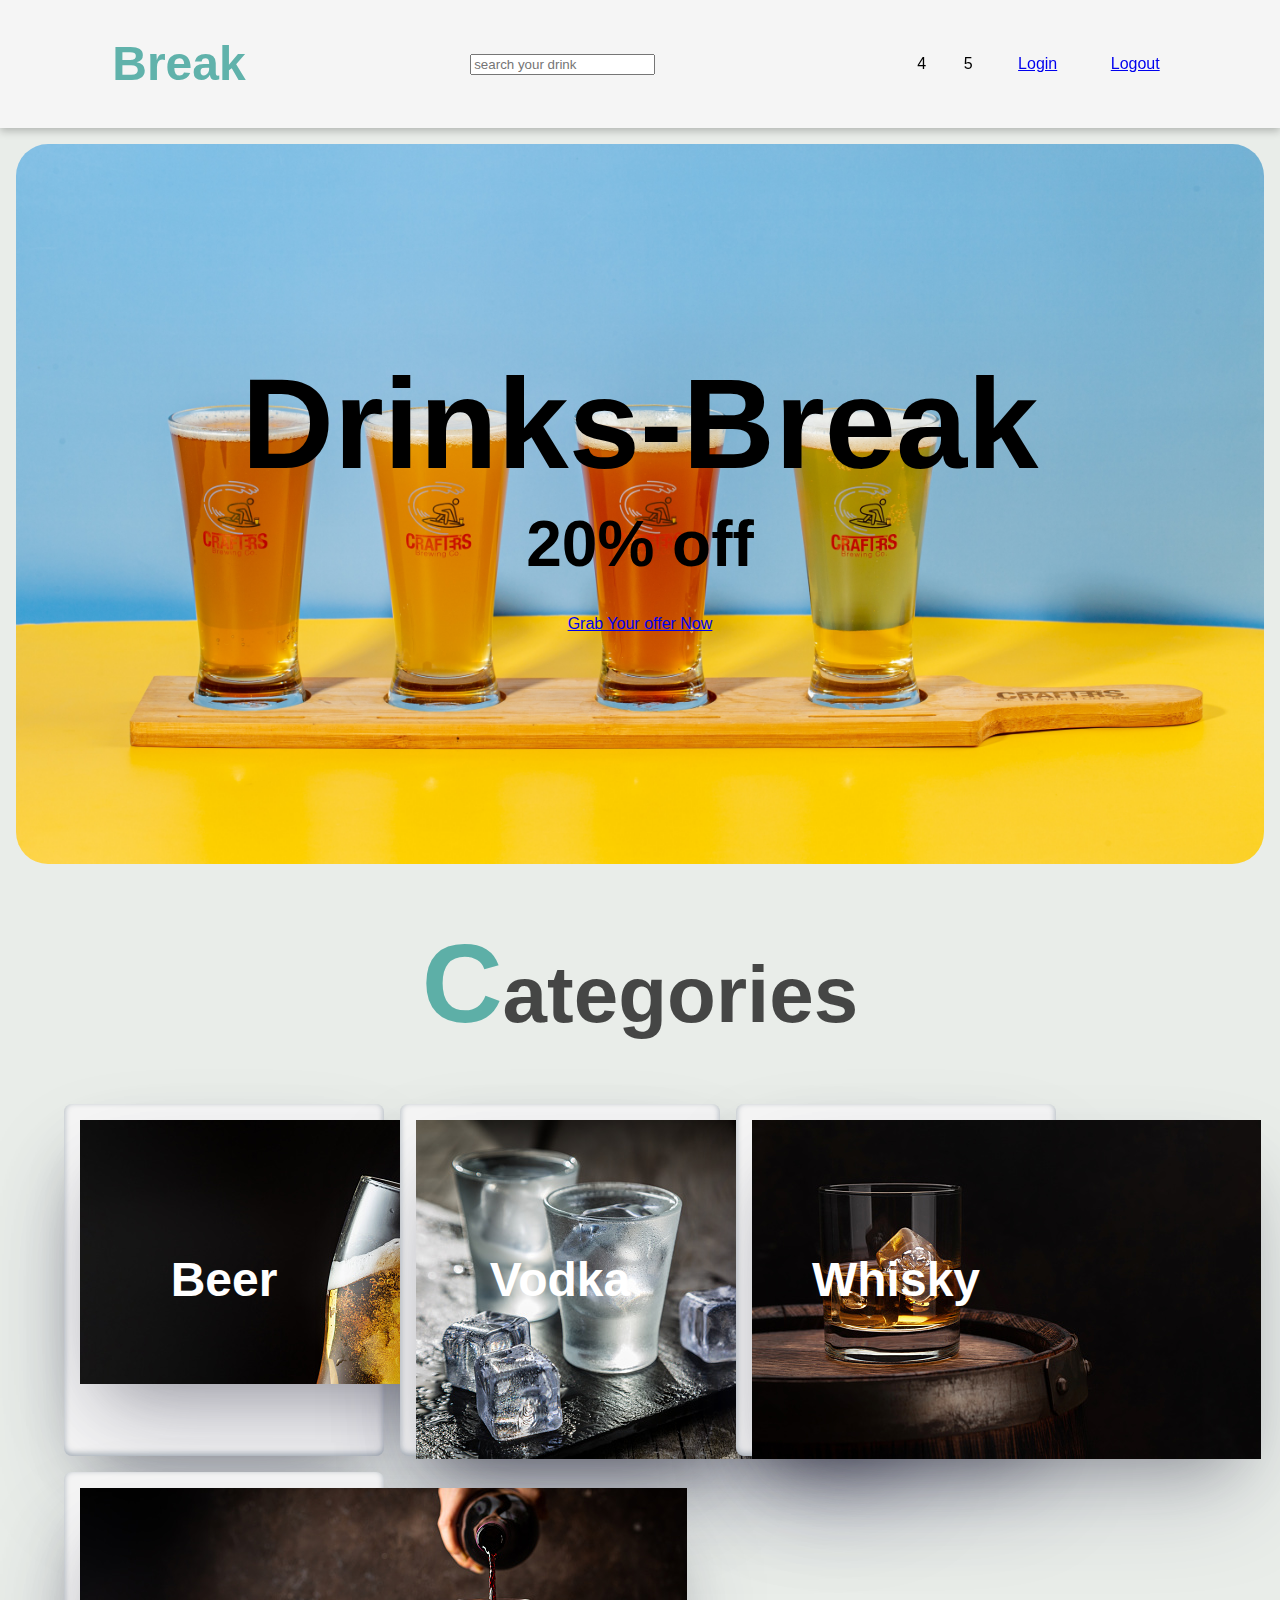
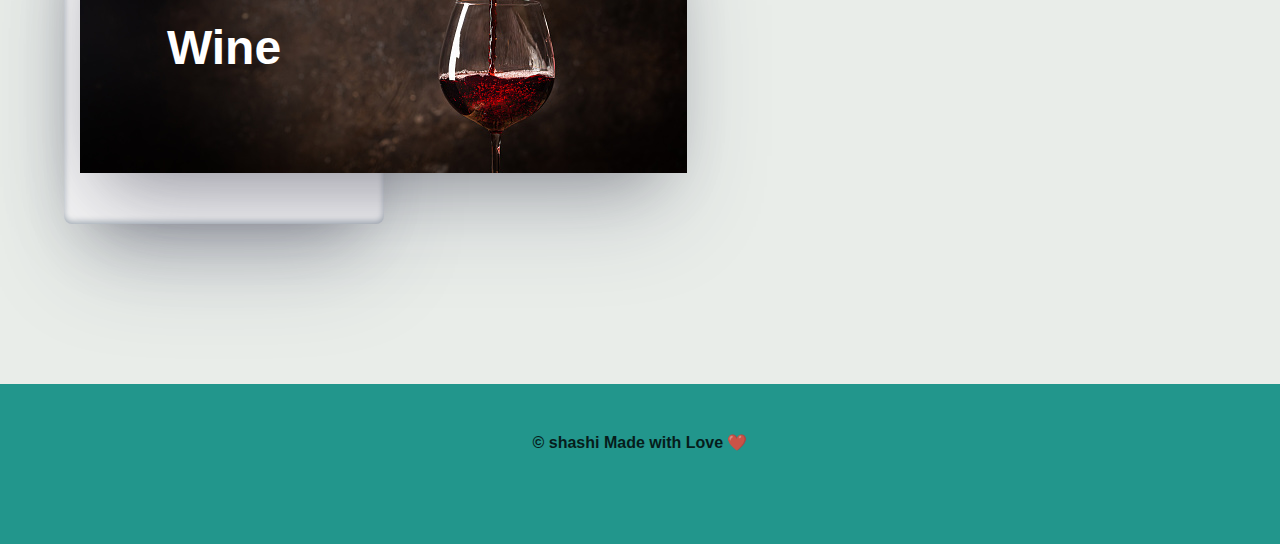
<file: index.html>
<!DOCTYPE html>
<html lang="en">

<head>
    <meta charset="UTF-8" />
    <meta http-equiv="X-UA-Compatible" content="IE=edge" />
    <meta name="viewport" content="width=device-width, initial-scale=1.0" />
    <link rel="stylesheet" href="./Home/home.css" />
    <title>Drinks-Break|Home</title>
</head>

<body>
    <!-- marker for navbar starts here -->
    <nav class="apnatheka_navbar">
        <a class="redirection" href="./index.html">
            <section class="apnatheka_navbar_logo">
                <span><i class="bi bi-cup-straw"></i></span><span>Break</span>
            </section>
        </a>
        <section class="navbar_search">
            <div class="lab-input">
                <input type="text" placeholder="search your drink" />
            </div>
            <a class="btn btn-primary btn-icon">
                <i class="bi bi-search"></i>
            </a>
        </section>
        <section class="navbar_btn_container">
            <a title="All Products" href="./ProductListing/productlisting.html" class="btn btn-primary btn-icon">
                <i class="bi bi-shop"></i>
            </a>

            <a title="cart" class="redirection" href="./CartManagement/cart.html">
                <div class="badge">
                    <span class="icon-badge"><i class="bi bi-cart-fill"></i></span>
                    <span class="badge-up">4</span>
                </div>
            </a>
            <a title="wishlist" class="redirection" href="./WishList/wishlist.html">
                <div class="badge">
                    <span class="icon-badge"><i class="bi bi-heart-fill"></i></span>
                    <span class="badge-up">5</span>
                </div>
            </a>
            <a href="./Authentication/Signin/signin.html" class="btn btn-primary btn-solid">Login</a
        >
        <a
          href="./Authentication/Logout/logout.html"
          class="btn btn-primary btn-solid"
          >Logout</a
        >
      </section>
    </nav>
    <!-- marker for navbar end here  -->
    <!-- big image for showing the offers -->
    <main class="drinksbreak-main-container">
      <div class="banner_img_container">
        <div class="inside-banner">
          <h1>Drinks-Break</h1>
          <h2>20% off</h2>
          <a
            href="./ProductListing/productlisting.html "
            class="btn var btn-primary btn-solid"
            >Grab Your offer Now</a
          >
        </div>
      </div>

      <!-- Categories content Start here -->
      <h1 class="categories_title"><span>C</span>ategories</h1>

      <div class="categories-Container">
        <a href="./ProductListing/productlisting.html" class="redirection">
          <div class="categories">
            <img
              class="img-rounded"
              src="../IMAGES/categories_beer.jpg "
              alt="image responsive "
            />
            <div class="categories-overlay">
              <h3>Beer</h3>
            </div>
          </div>
        </a>
            <a href="./ProductListing/productlisting.html" class="redirection">
                <div class="categories">
                    <img class="img-rounded" src="../IMAGES/categories_vodka.jpg " alt="image responsive " />
                    <div class="categories-overlay">
                        <h3>Vodka</h3>
                    </div>
                </div>
            </a>
            <a href="./ProductListing/productlisting.html" class="redirection">
                <div class="categories">
                    <img class="img-rounded" src="../IMAGES/categories_whisky.jpg " alt="image responsive " />
                    <div class="categories-overlay">
                        <h3>Whisky</h3>
                    </div>
                </div>
            </a>
            <a href="./ProductListing/productlisting.html" class="redirection">
                <div class="categories">
                    <img class="img-rounded" src="../IMAGES/categories_wine.jpg " alt="image responsive " />
                    <div class="categories-overlay">
                        <h3>Wine</h3>
                    </div>
                </div>
            </a>
            </div>
            </main>
            <!-- footer starts here -->
            <footer>
                <div class="footer-drinks-break-main">
                    <h2>&copy shashi Made with Love ❤️</h2>
                    <div class="footer-drinksbreak-link-container">
                        <a class="link" target="_blank " href="https://github.com/shashikantmaurya0007 "><i class="bi bi-github"></i></a
          ><a
            class="link"
            target="_blank "
            href="https://www.linkedin.com/in/shashikant-maurya-2aa39668/ "
            ><i class="bi bi-linkedin"></i
          ></a>
                        <a class="link" target="_blank " href="https://instagram.com/shashimourya1?utm_medium=copy_link "><i class="bi bi-instagram"></i
          ></a>
                    </div>
                </div>
            </footer>
</body>

</html>
</file>
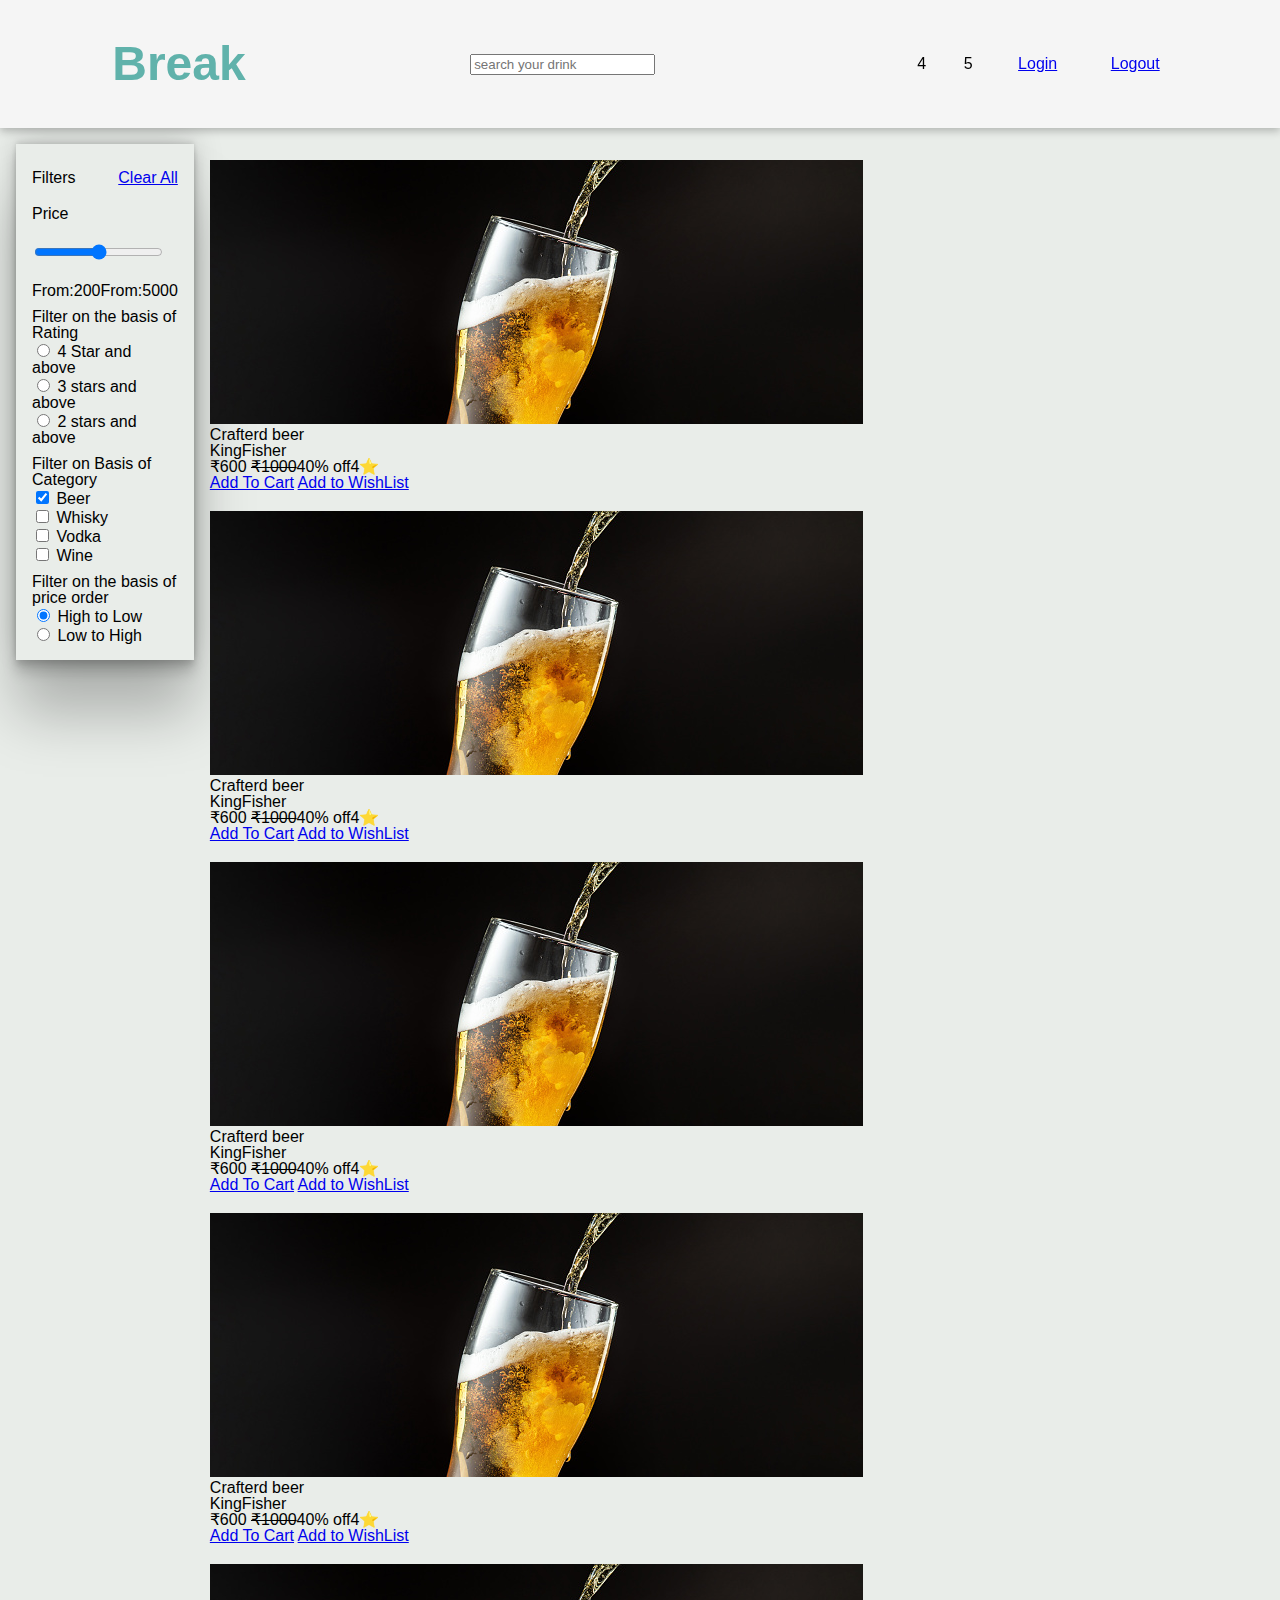
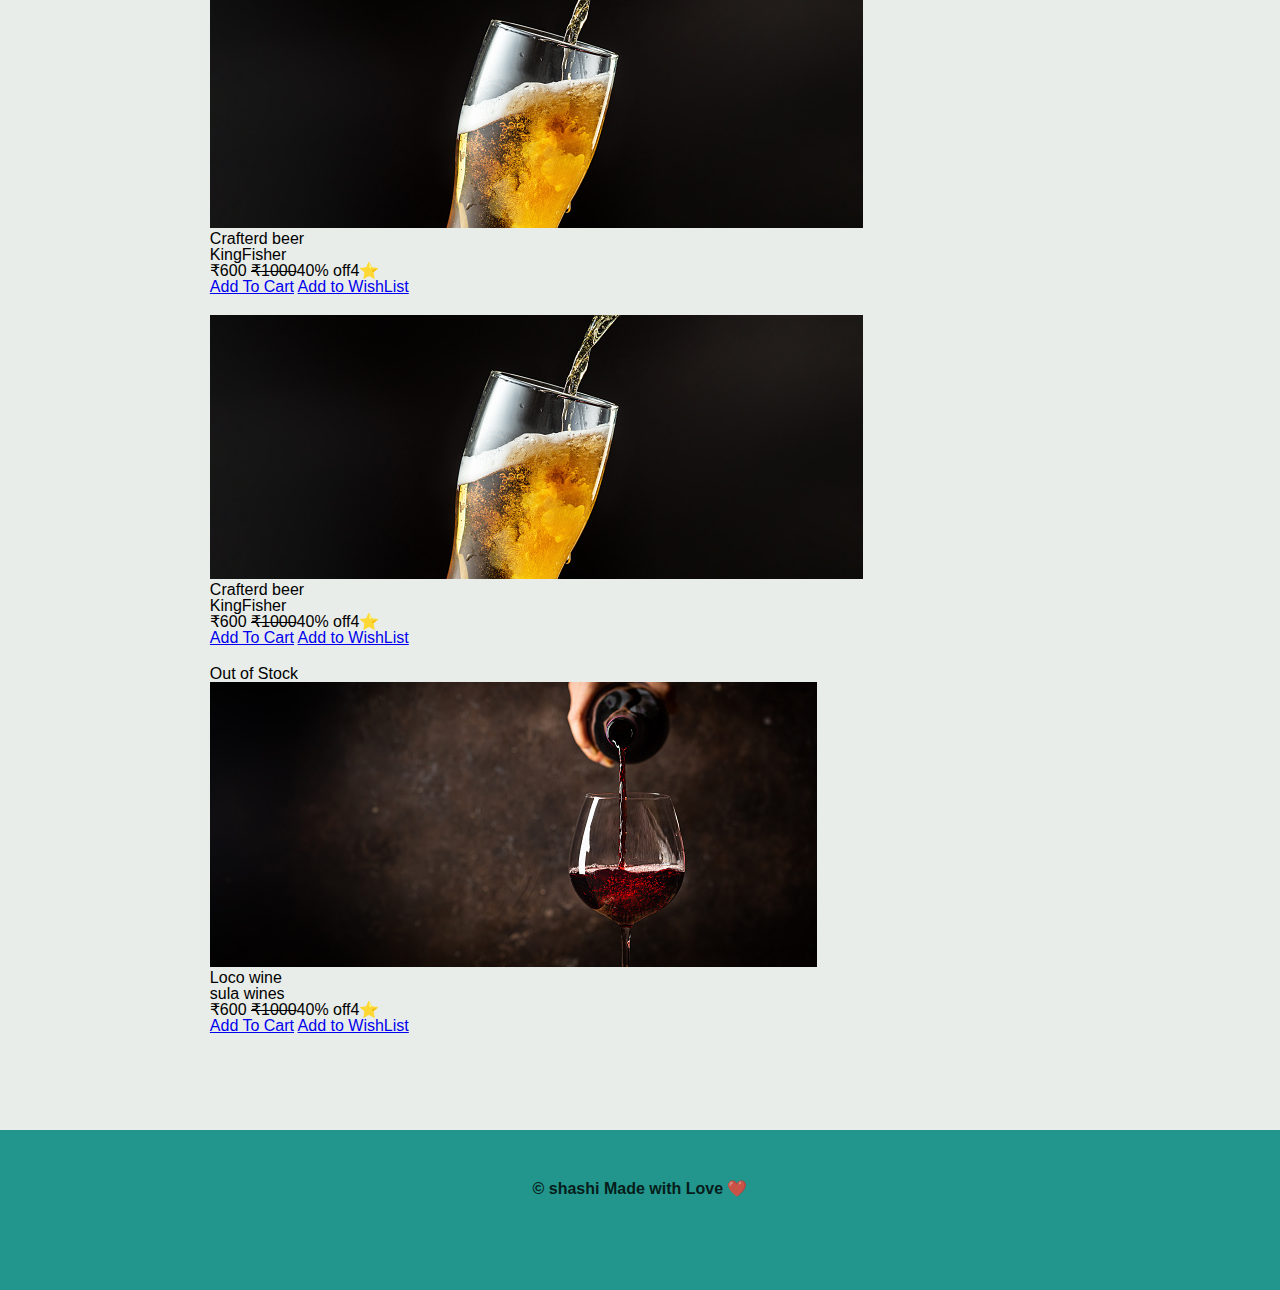
<file: ProductListing/productlisting.html>
<!DOCTYPE html>
<html lang="en">

<head>
    <meta charset="UTF-8" />
    <meta http-equiv="X-UA-Compatible" content="IE=edge" />
    <meta name="viewport" content="width=device-width, initial-scale=1.0" />
    <link rel="stylesheet" href="./productlisting.css" />
    <title>Drinks-Break|products</title>
</head>

<body>
    <nav class="apnatheka_navbar">
        <a class="redirection" href="../index.html">
            <section class="apnatheka_navbar_logo">
                <span><i class="bi bi-cup-straw"></i></span><span>Break</span>
            </section>
        </a>
        <section class="navbar_search">
            <div class="lab-input">
                <input type="text" placeholder="search your drink" />
            </div>
            <a class="btn btn-primary btn-icon">
                <i class="bi bi-search"></i>
            </a>
        </section>
        <section class="navbar_btn_container">
            <a title="All Products" href="./productlisting.html" class="btn btn-primary btn-icon">
                <i class="bi bi-shop"></i>
            </a>

            <a title="cart" class="redirection" href="../CartManagement/cart.html">
                <div class="badge">
                    <span class="icon-badge"><i class="bi bi-cart-fill"></i></span>
                    <span class="badge-up">4</span>
                </div>
            </a>
            <a title="wishlist" class="redirection" href="../WishList/wishlist.html">
                <div class="badge">
                    <span class="icon-badge"><i class="bi bi-heart-fill"></i></span>
                    <span class="badge-up">5</span>
                </div>
            </a>
            <a href="../Authentication/Signin/signin.html" class="btn btn-primary btn-solid">Login</a
    >
    <a
      href="../Authentication/Logout/logout.html"
      class="btn btn-primary btn-solid"
      >Logout</a
    >
  </section>
    </nav>
    <main class="productlisting_main_container">
        <section class="filter_container">
            <div class="heading_clearall_btn">
                <h1>Filters</h1>

                <a href="#" class="btn btn-primary btn-link">Clear All</a>
            </div>
            <div class="price-slider">

                <h1>Price</h1>
                <div class="slider-container">
                    <input type="range" name="" id="" min="1" max="100" class="slider" />
                </div>
                <div class="price_range">
                    <h1>From:200</h1>
                    <h1>From:5000</h1>
                    </h1>
                </div>

            </div>
            <!-- rating filter -->
            <ul class="sim-unList">
                <div class="list-heading">Filter on the basis of Rating</div>

                <li>
                    <div class="radio">
                        <label for="radio-1">
                <input id="radio-1" name="radio" type="radio" checked />
                4 Star and above
              </label>
                    </div>
                </li>
                <li>
                    <div class="radio">
                        <label for="radio-2">
                <input id="radio-2" name="radio" type="radio" />
                3 stars and above
              </label>
                    </div>
                </li>
                <li>
                    <div class="radio">
                        <label for="radio-2">
                <input id="radio-2" name="radio" type="radio" />
                2 stars and above
              </label>
                    </div>
                </li>
            </ul>


            <!-- rating filter ends here -->
            <!-- category filter starts here -->
            <ul class="sim-unList">
                <div class="list-heading">Filter on Basis of Category</div>

                <li>
                    <div class="checkbox">
                        <label for="checkbox-1">
            <input
              id="checkbox-1"
              name="checkbox"
              type="checkbox"
              checked
            />

            Beer
          </label>
                    </div>
                </li>
                <li>
                    <div class="checkbox">
                        <label for="checkbox-2">
            <input id="checkbox-2" name="checkbox" type="checkbox" />
            Whisky
          </label>
                    </div>
                </li>
                <li>
                    <div class="checkbox">
                        <label for="checkbox-2">
            <input id="checkbox-2" name="checkbox" type="checkbox" />
            Vodka
          </label>
                    </div>
                </li>
                <li>
                    <div class="checkbox">
                        <label for="checkbox-2">
            <input id="checkbox-2" name="checkbox" type="checkbox" />
            Wine
          </label>
                    </div>
                </li>
            </ul>
            <!-- category filter end here -->
            <!-- filter on basis of price  -->
            <ul class="sim-unList">
                <div class="list-heading">Filter on the basis of price order</div>

                <li>
                    <div class="radio">
                        <label for="radio-1">
                <input id="radio-1" name="radio" type="radio" checked />
                 High to Low
              </label>
                    </div>
                </li>
                <li>
                    <div class="radio">
                        <label for="radio-2">
                <input id="radio-2" name="radio" type="radio" />
               Low to High
              </label>
                    </div>
                </li>

            </ul>


        </section>
        <section class="productslist_container">
            <div class="card shopping_card card_shadow vertical">
                <div class="img-container">
                    <img src="../IMAGES/categories_beer.jpg" alt="" />
                </div>
                <div class="lower-card">
                    <header>
                        <h3>Crafterd beer</h3>
                        <p class="header-description">KingFisher</p>
                    </header>
                    <p class="card-description">
                        <span class="product_price">₹600 </span><strike>₹1000</strike
              ><span class="card_discount">40% off</span
              ><span class="product_rating">4⭐</span>
            </p>
            <div class="btn-container">
              <a href="#" class="btn btn-primary btn-solid">Add To Cart</a>
              <a href="#" class="btn btn-primary btn-outline"
                >Add to WishList</a
              >
            </div>
          </div>
        </div>
        <!-- 2nd card -->
        <div class="card shopping_card card_shadow vertical">
          <div class="img-container">
            <img src="../IMAGES/categories_beer.jpg" alt="" />
          </div>
          <div class="lower-card">
            <header>
              <h3>Crafterd beer</h3>
              <p class="header-description">KingFisher</p>
            </header>
            <p class="card-description">
              <span class="product_price">₹600 </span><strike>₹1000</strike
              ><span class="card_discount">40% off</span
              ><span class="product_rating">4⭐</span>
            </p>
            <div class="btn-container">
              <a href="#" class="btn btn-primary btn-solid">Add To Cart</a>
              <a href="#" class="btn btn-primary btn-outline"
                >Add to WishList</a
              >
            </div>
          </div>
        </div>
        <!-- 3rd Card -->
        <div class="card shopping_card card_shadow vertical">
          <div class="img-container">
            <img src="../IMAGES/categories_beer.jpg" alt="" />
          </div>
          <div class="lower-card">
            <header>
              <h3>Crafterd beer</h3>
              <p class="header-description">KingFisher</p>
            </header>
            <p class="card-description">
              <span class="product_price">₹600 </span><strike>₹1000</strike
              ><span class="card_discount">40% off</span
              ><span class="product_rating">4⭐</span>
            </p>
            <div class="btn-container">
              <a href="#" class="btn btn-primary btn-solid">Add To Cart</a>
              <a href="#" class="btn btn-primary btn-outline"
                >Add to WishList</a
              >
            </div>
          </div>
        </div>
        <!-- 4th Card -->
        <div class="card shopping_card card_shadow vertical">
          <div class="img-container">
            <img src="../IMAGES/categories_beer.jpg" alt="" />
          </div>
          <div class="lower-card">
            <header>
              <h3>Crafterd beer</h3>
              <p class="header-description">KingFisher</p>
            </header>
            <p class="card-description">
              <span class="product_price">₹600 </span><strike>₹1000</strike
              ><span class="card_discount">40% off</span
              ><span class="product_rating">4⭐</span>
            </p>
            <div class="btn-container">
              <a href="#" class="btn btn-primary btn-solid">Add To Cart</a>
              <a href="#" class="btn btn-primary btn-outline"
                >Add to WishList</a
              >
            </div>
          </div>
        </div>
        <!-- 5th card -->
        <div class="card shopping_card card_shadow vertical">
          <div class="img-container">
            <img src="../IMAGES/categories_beer.jpg" alt="" />
          </div>
          <div class="lower-card">
            <header>
              <h3>Crafterd beer</h3>
              <p class="header-description">KingFisher</p>
            </header>
            <p class="card-description">
              <span class="product_price">₹600 </span><strike>₹1000</strike
              ><span class="card_discount">40% off</span
              ><span class="product_rating">4⭐</span>
            </p>
            <div class="btn-container">
              <a href="#" class="btn btn-primary btn-solid">Add To Cart</a>
              <a href="#" class="btn btn-primary btn-outline"
                >Add to WishList</a
              >
            </div>
          </div>
        </div>
        <!-- 6th card -->
        <div class="card shopping_card card_shadow vertical">
          <div class="img-container">
            <img src="../IMAGES/categories_beer.jpg" alt="" />
          </div>
          <div class="lower-card">
            <header>
              <h3>Crafterd beer</h3>
              <p class="header-description">KingFisher</p>
            </header>
            <p class="card-description">
              <span class="product_price">₹600 </span><strike>₹1000</strike
              ><span class="card_discount">40% off</span
              ><span class="product_rating">4⭐</span>
            </p>
            <div class="btn-container">
              <a href="#" class="btn btn-primary btn-solid">Add To Cart</a>
              <a href="#" class="btn btn-primary btn-outline"
                >Add to WishList</a
              >
            </div>
          </div>
        </div>
        <!-- 7th Card -->
        <div class="card card_overlay shopping_card card_shadow vertical">
          <div class="card-overlay-text">
            <span>Out of Stock</span>
          </div>
          <div class="img-container">
            <img src="../IMAGES/categories_wine.jpg" alt="" />
          </div>
          <div class="lower-card">
            <header>
              <h3>Loco wine</h3>
              <p class="header-description">sula wines</p>
            </header>
            <p class="card-description">
              <span class="product_price">₹600 </span><strike>₹1000</strike
              ><span class="card_discount">40% off</span
              ><span class="product_rating">4⭐</span>
            </p>
            <div class="btn-container">
              <a href="#" class="btn btn-primary btn-solid">Add To Cart</a>
              <a href="#" class="btn btn-primary btn-outline"
                >Add to WishList</a
              >
            </div>
          </div>
        </div>
      </section>
    </main>
    <footer>
      <div class="footer-drinks-break-main">
        <h2>&copy shashi Made with Love ❤️</h2>
        <div class="footer-drinksbreak-link-container">
          <a
            class="link"
            target="_blank "
            href="https://github.com/shashikantmaurya0007 "
            ><i class="bi bi-github"></i></a
          ><a
            class="link"
            target="_blank "
            href="https://www.linkedin.com/in/shashikant-maurya-2aa39668/ "
            ><i class="bi bi-linkedin"></i
          ></a>
          <a
            class="link"
            target="_blank "
            href="https://instagram.com/shashimourya1?utm_medium=copy_link "
            ><i class="bi bi-instagram"></i
          ></a>
        </div>
      </div>
    </footer>
  </body>
</html>
</file>
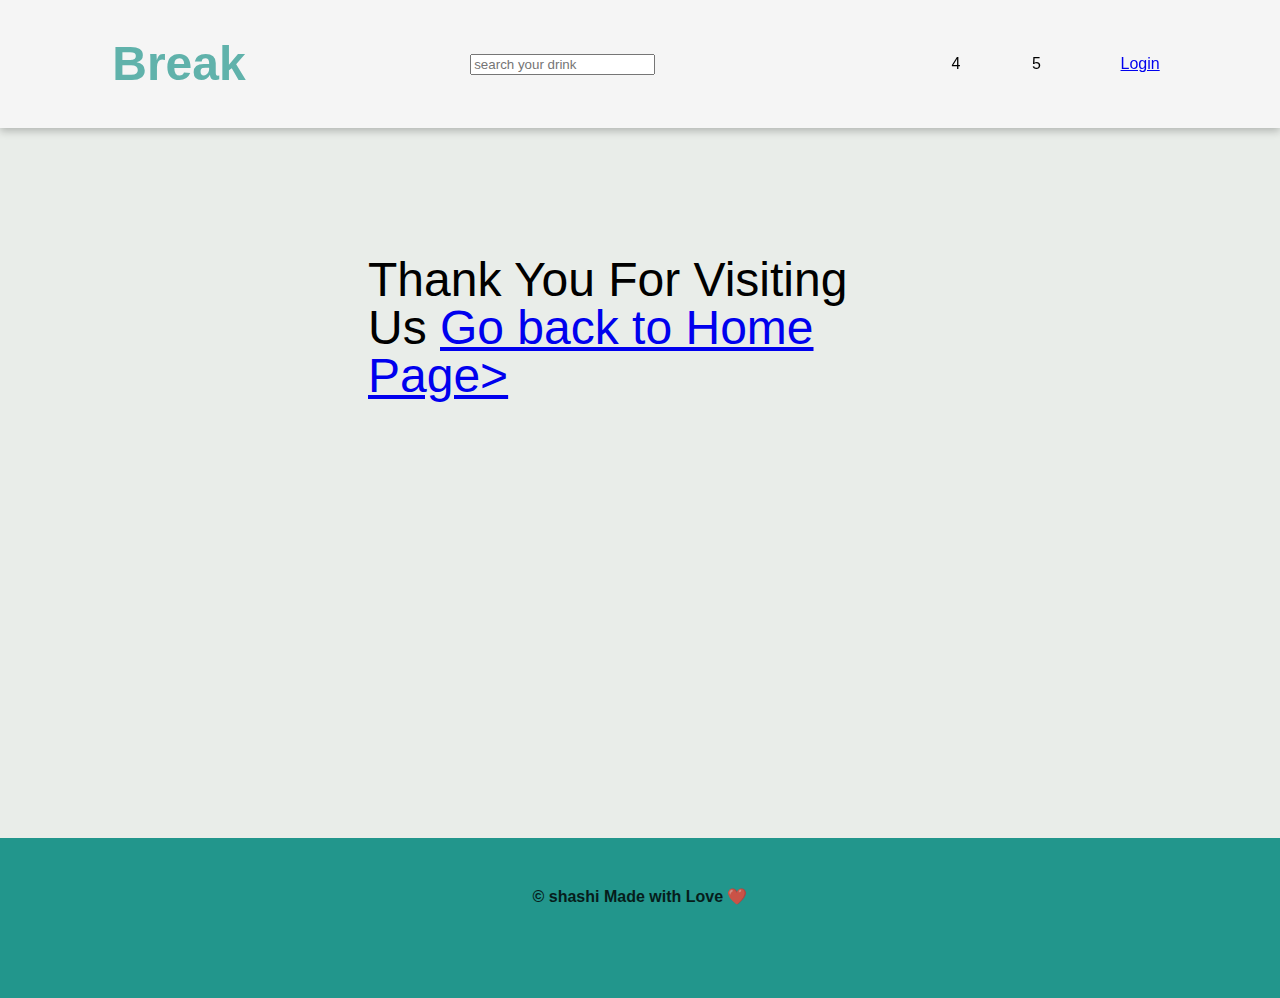
<file: Authentication/Logout/logout.html>
<!DOCTYPE html>
<html lang="en">

<head>
    <meta charset="UTF-8" />
    <meta http-equiv="X-UA-Compatible" content="IE=edge" />
    <meta name="viewport" content="width=device-width, initial-scale=1.0" />
    <link rel="stylesheet" href="./logout.css" />
    <title>Log-out|Drinks Break</title>
</head>

<body>
    <nav class="apnatheka_navbar">
        <a class="redirection" href="../../index.html">
            <section class="apnatheka_navbar_logo">
                <span><i class="bi bi-cup-straw"></i></span><span>Break</span>
            </section>
        </a>
        <section class="navbar_search">
            <div class="lab-input">
                <input type="text" placeholder="search your drink" />
            </div>
            <a class="btn btn-primary btn-icon">
                <i class="bi bi-search"></i>
            </a>
        </section>
        <section class="navbar_btn_container">
            <a title="All Products" href="../../ProductListing/productlisting.html" class="btn btn-primary btn-icon">
                <i class="bi bi-shop"></i>
            </a>

            <a title="cart" class="redirection" href="../../CartManagement/cart.html">
                <div class="badge">
                    <span class="icon-badge"><i class="bi bi-cart-fill"></i></span>
                    <span class="badge-up">4</span>
                </div>
            </a>
            <a title="wishlist" class="redirection" href="../../WishList/wishlist.html">
                <div class="badge">
                    <span class="icon-badge"><i class="bi bi-heart-fill"></i></span>
                    <span class="badge-up">5</span>
                </div>
            </a>
            <a href="./signin.html" class="btn btn-primary btn-solid">Login</a>
        </section>
    </nav>
    <!-- navbar ends here -->
    <!-- main content starts here -->
    <main class="logout-container">
        <div class="logout">
            Thank You For Visiting Us
            <a href="../../index.html" class="btn btn-primary btn-link">Go back to Home Page></a
        >
      </div>
    </main>
    <footer>
      <div class="footer-drinks-break-main">
        <h2>© shashi Made with Love ❤️</h2>
        <div class="footer-drinksbreak-link-container">
          <a
            class="link"
            target="_blank "
            href="https://github.com/shashikantmaurya0007 "
            ><i class="bi bi-github"></i></a
          ><a
            class="link"
            target="_blank "
            href="https://www.linkedin.com/in/shashikant-maurya-2aa39668/ "
            ><i class="bi bi-linkedin"></i
          ></a>
            <a class="link" target="_blank " href="https://instagram.com/shashimourya1?utm_medium=copy_link "><i class="bi bi-instagram"></i
          ></a>
        </div>
        </div>
        </footer>
</body>

</html>
</file>
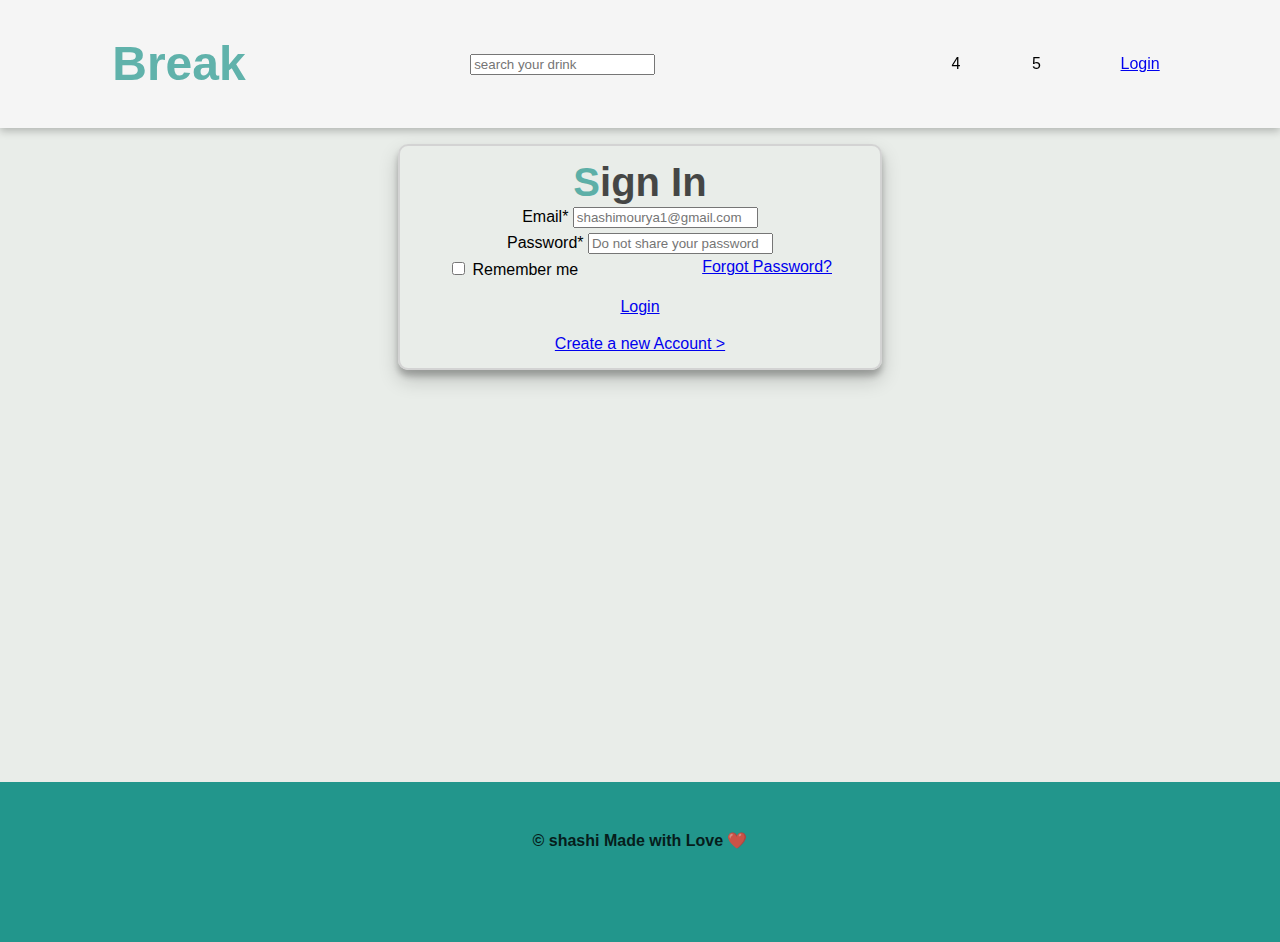
<file: Authentication/Signin/signin.html>
<!DOCTYPE html>
<html lang="en">

<head>
    <meta charset="UTF-8" />
    <meta http-equiv="X-UA-Compatible" content="IE=edge" />
    <meta name="viewport" content="width=device-width, initial-scale=1.0" />
    <link rel="stylesheet" href="./signin.css" />
    <title>sign-in|Drinks-Break</title>
</head>

<body>
    <nav class="apnatheka_navbar">
        <a class="redirection" href="../../index.html">
            <section class="apnatheka_navbar_logo">
                <span><i class="bi bi-cup-straw"></i></span><span>Break</span>
            </section>
        </a>
        <section class="navbar_search">
            <div class="lab-input">
                <input type="text" placeholder="search your drink" />
            </div>
            <a class="btn btn-primary btn-icon">
                <i class="bi bi-search"></i>
            </a>
        </section>
        <section class="navbar_btn_container">
            <a title="All Products" href="../../ProductListing/productlisting.html" class="btn btn-primary btn-icon">
                <i class="bi bi-shop"></i>
            </a>

            <a title="cart" class="redirection" href="../../CartManagement/cart.html">
                <div class="badge">
                    <span class="icon-badge"><i class="bi bi-cart-fill"></i></span>
                    <span class="badge-up">4</span>
                </div>
            </a>
            <a title="wishlist" class="redirection" href="../../WishList/wishlist.html">
                <div class="badge">
                    <span class="icon-badge"><i class="bi bi-heart-fill"></i></span>
                    <span class="badge-up">5</span>
                </div>
            </a>
            <a href="./signin.html" class="btn btn-primary btn-solid">Login</a
        >
        
      </section>
    </nav>
    <main class="signup-container">
        <section class="signup-box">
            <h1 class="signup-header">Sign In</h1>


            <div class="lab-input">
                <label>Email*</label>
                <input type="Email" placeholder="shashimourya1@gmail.com" />
            </div>
            <div class="lab-input">
                <label> Password*</label>
                <input type="password" placeholder="Do not share your password                                                    👀 " />
            </div>



            <div class="checkbox ">
                <label for="checkbox-2">
                    <input id="checkbox-2" name="checkbox" type="checkbox" />
                    Remember me
                    </label>

                <a href="../Signup/signup.html" class="btn btn-primary btn-link">Forgot Password?</a>
            </div>

            <a href="#" class="btn btn-primary btn-solid">Login</a>
            </div>
            <a href="../Signup/signup.html" class="btn btn-primary btn-link">Create a new Account ></a>
        </section>
        </main>
        <footer>
            <div class="footer-drinks-break-main">
                <h2>© shashi Made with Love ❤️</h2>
                <div class="footer-drinksbreak-link-container">
                    <a class="link" target="_blank " href="https://github.com/shashikantmaurya0007 "><i class="bi bi-github"></i></a
          ><a
            class="link"
            target="_blank "
            href="https://www.linkedin.com/in/shashikant-maurya-2aa39668/ "
            ><i class="bi bi-linkedin"></i
          ></a>
                    <a class="link" target="_blank " href="https://instagram.com/shashimourya1?utm_medium=copy_link "><i class="bi bi-instagram"></i
          ></a>
                </div>
            </div>
        </footer>
</body>

</html>
</file>
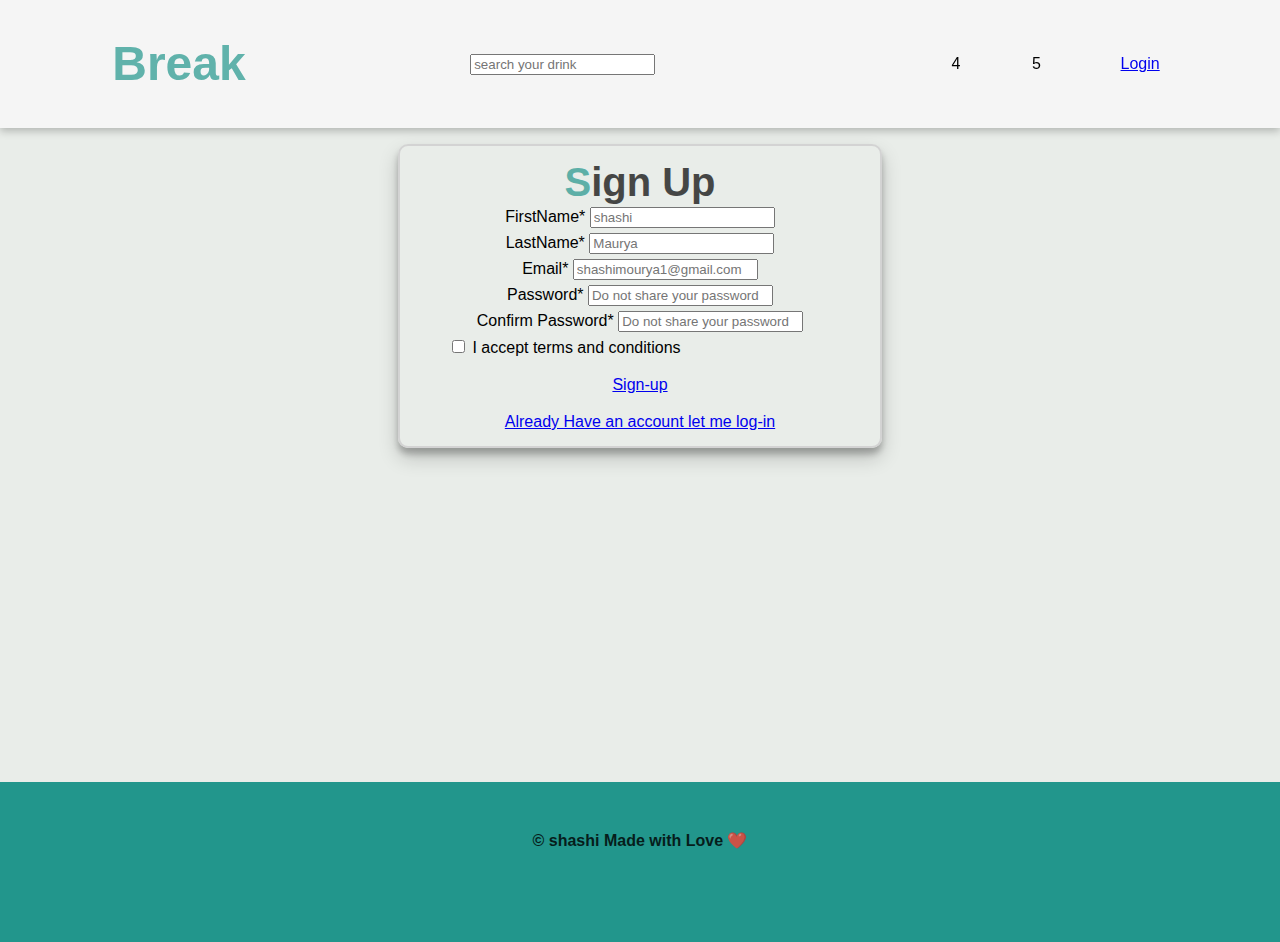
<file: Authentication/Signup/signup.html>
<!DOCTYPE html>
<html lang="en">

<head>
    <meta charset="UTF-8" />
    <meta http-equiv="X-UA-Compatible" content="IE=edge" />
    <meta name="viewport" content="width=device-width, initial-scale=1.0" />
    <link rel="stylesheet" href="./signup.css" />
    <title>sign-up|Drinks-Break</title>
</head>

<body>
    <nav class="apnatheka_navbar">
        <a class="redirection" href="../../index.html">
            <section class="apnatheka_navbar_logo">
                <span><i class="bi bi-cup-straw"></i></span><span>Break</span>
            </section>
        </a>
        <section class="navbar_search">
            <div class="lab-input">
                <input type="text" placeholder="search your drink" />
            </div>
            <a class="btn btn-primary btn-icon">
                <i class="bi bi-search"></i>
            </a>
        </section>
        <section class="navbar_btn_container">
            <a title="All Products" href="../../ProductListing/productlisting.html" class="btn btn-primary btn-icon">
                <i class="bi bi-shop"></i>
            </a>

            <a title="cart" class="redirection" href="../../CartManagement/cart.html">
                <div class="badge">
                    <span class="icon-badge"><i class="bi bi-cart-fill"></i></span>
                    <span class="badge-up">4</span>
                </div>
            </a>
            <a title="wishlist" class="redirection" href="../../WishList/wishlist.html">
                <div class="badge">
                    <span class="icon-badge"><i class="bi bi-heart-fill"></i></span>
                    <span class="badge-up">5</span>
                </div>
            </a>
            <a href="../Signin/signin.html" class="btn btn-primary btn-solid">Login</a
        >
        
      </section>
    </nav>
    <main class="signup-container">
        <section class="signup-box">
            <h1 class="signup-header">Sign Up</h1>

            <div class="lab-input">
                <label>FirstName*</label>
                <input type="text" placeholder="shashi" />
            </div>
            <div class="lab-input">
                <label>LastName*</label>
                <input type="text" placeholder="Maurya" />
            </div>
            <div class="lab-input">
                <label>Email*</label>
                <input type="Email" placeholder="shashimourya1@gmail.com" />
            </div>
            <div class="lab-input">
                <label> Password*</label>
                <input type="password" placeholder="Do not share your password                                                    👀 " />
            </div>
            <div class="lab-input">
                <label>Confirm Password*</label>
                <input type="password" placeholder="Do not share your password                                                    👀" />
            </div>



            <div class="checkbox">
                <label for="checkbox-2">
                 <input id="checkbox-2" name="checkbox" type="checkbox" />
                 I accept terms and conditions
                 </label>
            </div>
            <a href="#" class="btn btn-primary btn-solid">Sign-up</a>
            </div>
            <a href="../Signin/signin.html" class="btn btn-primary btn-link">Already Have an account let me log-in</a>
        </section>
        </main>
        <footer>
            <div class="footer-drinks-break-main">
                <h2>© shashi Made with Love ❤️</h2>
                <div class="footer-drinksbreak-link-container">
                    <a class="link" target="_blank " href="https://github.com/shashikantmaurya0007 "><i class="bi bi-github"></i></a
          ><a
            class="link"
            target="_blank "
            href="https://www.linkedin.com/in/shashikant-maurya-2aa39668/ "
            ><i class="bi bi-linkedin"></i
          ></a>
                    <a class="link" target="_blank " href="https://instagram.com/shashimourya1?utm_medium=copy_link "><i class="bi bi-instagram"></i
          ></a>
                </div>
            </div>
        </footer>
</body>

</html>
</file>
<file: Authentication/Signin/signin.css>
@import url(../Signup/signup.css);
</file>
<file: Home/home.css>
@import url(https://vodka-ui-componentlib.netlify.app/Component/component.css);
@import url(../reset.css);
@import url(../util.css);
@import url(../navbar.css);
.banner_img_container {
    background: url(../IMAGES/apnatheka_banner_image2.jpg) center center / 100% 100% no-repeat;
    background-size: cover;
    margin: 1rem;
    border-radius: 2rem;
}


/* styling for main container which contains all the component */

.drinksbreak-main-container {
    min-height: 90vh;
}


/* style for content inside banner */

.inside-banner {
    height: 80vh;
    width: 81vw;
    display: flex;
    flex-direction: column;
    align-items: center;
    justify-content: center;
    gap: 1.5rem;
    margin: 0 auto;
}

.inside-banner h1 {
    font-size: 3rem;
    font-weight: 900;
    /* opacity: 0.7; */
}

.inside-banner h2 {
    font-size: 2.5rem;
    font-weight: 800;
    /* opacity: 0.6; */
}

.inside-banner a {
    padding: var(--padding-large);
}

.inside-banner a:hover {
    transform: translateY(0.5rem);
    transition: all 2s ease-in-out;
}


/* categories title starts here */

.categories_title {
    text-align: center;
    font-size: 5rem;
    font-weight: bold;
    opacity: 0.7;
    margin: 4rem 0rem;
}

.categories_title span {
    font-size: 7rem;
    color: var(--Drinks-Break-primary-color);
}


/* categories elements starts here */

.categories-Container {
    display: flex;
    flex-wrap: wrap;
    width: 90%;
    margin: 0 auto;
    gap: 1rem;
}

.categories {
    width: 15rem;
    position: relative;
    height: 20rem;
    padding: var(--padding-large);
    background-color: whitesmoke;
    border-radius: 0.5rem;
    box-shadow: rgba(50, 50, 93, 0.25) 0px 50px 100px -20px, rgba(0, 0, 0, 0.3) 0px 30px 60px -30px, rgba(10, 37, 64, 0.35) 0px -2px 6px 0px inset;
}

.categories img {
    box-shadow: rgba(50, 50, 93, 0.25) 0px 50px 100px -20px, rgba(0, 0, 0, 0.3) 0px 30px 60px -30px, rgba(10, 37, 64, 0.35) 0px -2px 6px 0px inset;
}


/* categories overlay style */

.categories-overlay {
    display: flex;
    justify-content: center;
    align-items: center;
    position: absolute;
    top: 0;
    right: 0;
    left: 0;
    bottom: 0;
    color: white;
}

.categories-overlay h3 {
    font-size: 3rem;
    font-weight: bold;
}

.categories:hover {
    transform: scale(1.07, 1.07);
    transition: all 0.8s ease-in-out;
}

@media screen and (max-width: 600px) {
    .inside-banner {
        height: 38vh;
    }
    .banner_img_container {
        background-size: contain;
    }
    .apnatheka_navbar_logo span+span {
        font-size: 1.5rem;
    }
}

@media screen and (min-width: 600px) {
    .inside-banner h1 {
        font-size: 8rem;
        font-weight: 900;
        /* opacity: 0.7; */
    }
    .inside-banner h2 {
        font-size: 4rem;
        font-weight: 800;
        /* opacity: 0.6; */
    }
    .inside-banner a {
        padding: var(--padding-large);
    }
    .categories {
        width: 18rem;
    }
}


/* footer styling starts here */

footer {
    height: 10rem;
    width: 100%;
    display: flex;
    justify-content: center;
    align-items: center;
    background-color: var(--Drinks-Break-primary-color);
    margin-top: 10rem;
}

.footer-drinks-break-main {
    width: 50%;
    display: flex;
    flex-direction: column;
    justify-content: center;
    align-items: center;
    gap: 10px;
    font-weight: bold;
    opacity: 0.8;
}

.footer-drinksbreak-link-container {
    width: 60%;
    height: 2rem;
    font-size: 2rem;
    display: flex;
    gap: 2rem;
    justify-content: center;
    align-items: center;
}
</file>
<file: ProductListing/productlisting.css>
@import url(../navbar.css);
@import url(https://vodka-ui-componentlib.netlify.app/Component/component.css);
@import url(../reset.css);
@import url(../util.css);
@import url(../footer.css);

/* styling for main container starts here */

.productlisting_main_container {
    display: flex;
    min-height: 90vh;
    margin: var(--margin-top-large);
}


/* styling for filter Container */

.heading_clearall_btn {
    display: flex;
    align-items: center;
    justify-content: space-between;
    padding: 10px 0;
}


/* style for slider */

.price-slider {
    display: flex;
    flex-direction: column;
    gap: 20px;
}

.price_range {
    display: flex;
    justify-content: space-between;
}

.filter_container {
    flex-basis: 35%;
    box-shadow: rgba(0, 0, 0, 0.25) 0px 54px 55px, rgba(0, 0, 0, 0.12) 0px -12px 30px, rgba(0, 0, 0, 0.12) 0px 4px 6px, rgba(0, 0, 0, 0.17) 0px 12px 13px, rgba(0, 0, 0, 0.09) 0px -3px 5px;
    padding: var(--padding-large);
    display: flex;
    flex-direction: column;
    gap: 10px;
    height: max-content;
    /* delete this later */
}

.filter_container ul {
    width: 100%;
}


/* productlist styling starts here */

.productslist_container {
    display: flex;
    align-items: flex-start;
    flex-wrap: wrap;
    gap: 20px;
    justify-content: space-between;
    padding: var(--padding-large);
}

@media screen {}
</file>
<file: Authentication/Logout/logout.css>
@import url(../../navbar.css);
@import url(https://vodka-ui-componentlib.netlify.app/Component/component.css);
@import url(../../reset.css);
@import url(../../util.css);
@import url(../../footer.css);
.logout-container {
    min-height: 70vh;
}

.logout {
    width: 34rem;
    height: 30rem;
    font-size: 3rem;
    margin: 0 auto;
    padding-top: 8rem;
}
</file>
<file: Authentication/Signup/signup.css>
@import url(../../navbar.css);
@import url(https://vodka-ui-componentlib.netlify.app/Component/component.css);
@import url(../../reset.css);
@import url(../../util.css);
@import url(../../footer.css);

/* signup container */

.signup-container {
    min-height: 62vh;
}

.signup-box {
    width: 30rem;
    margin: auto auto;
    display: flex;
    flex-direction: column;
    align-items: center;
    gap: 5px;
    box-shadow: rgba(0, 0, 0, 0.19) 0px 10px 20px, rgba(0, 0, 0, 0.23) 0px 6px 6px;
    padding: var(--padding-large) 0;
    margin-top: var(--margin-top-large);
    border: 2px solid lightgray;
    border-radius: 10px;
}

.signup-box .signup-header {
    text-align: center;
    font-size: 2.5rem;
    font-weight: 800;
    opacity: 0.7;
}

.signup-box .signup-header::first-letter {
    color: var(--Drinks-Break-primary-color);
}

.checkbox+a.btn.btn-primary {
    width: 80%;
    text-align: center;
    padding: var(--padding-large) 0;
}

.checkbox {
    display: flex;
    justify-content: space-between;
    width: 80%;
}
</file>
